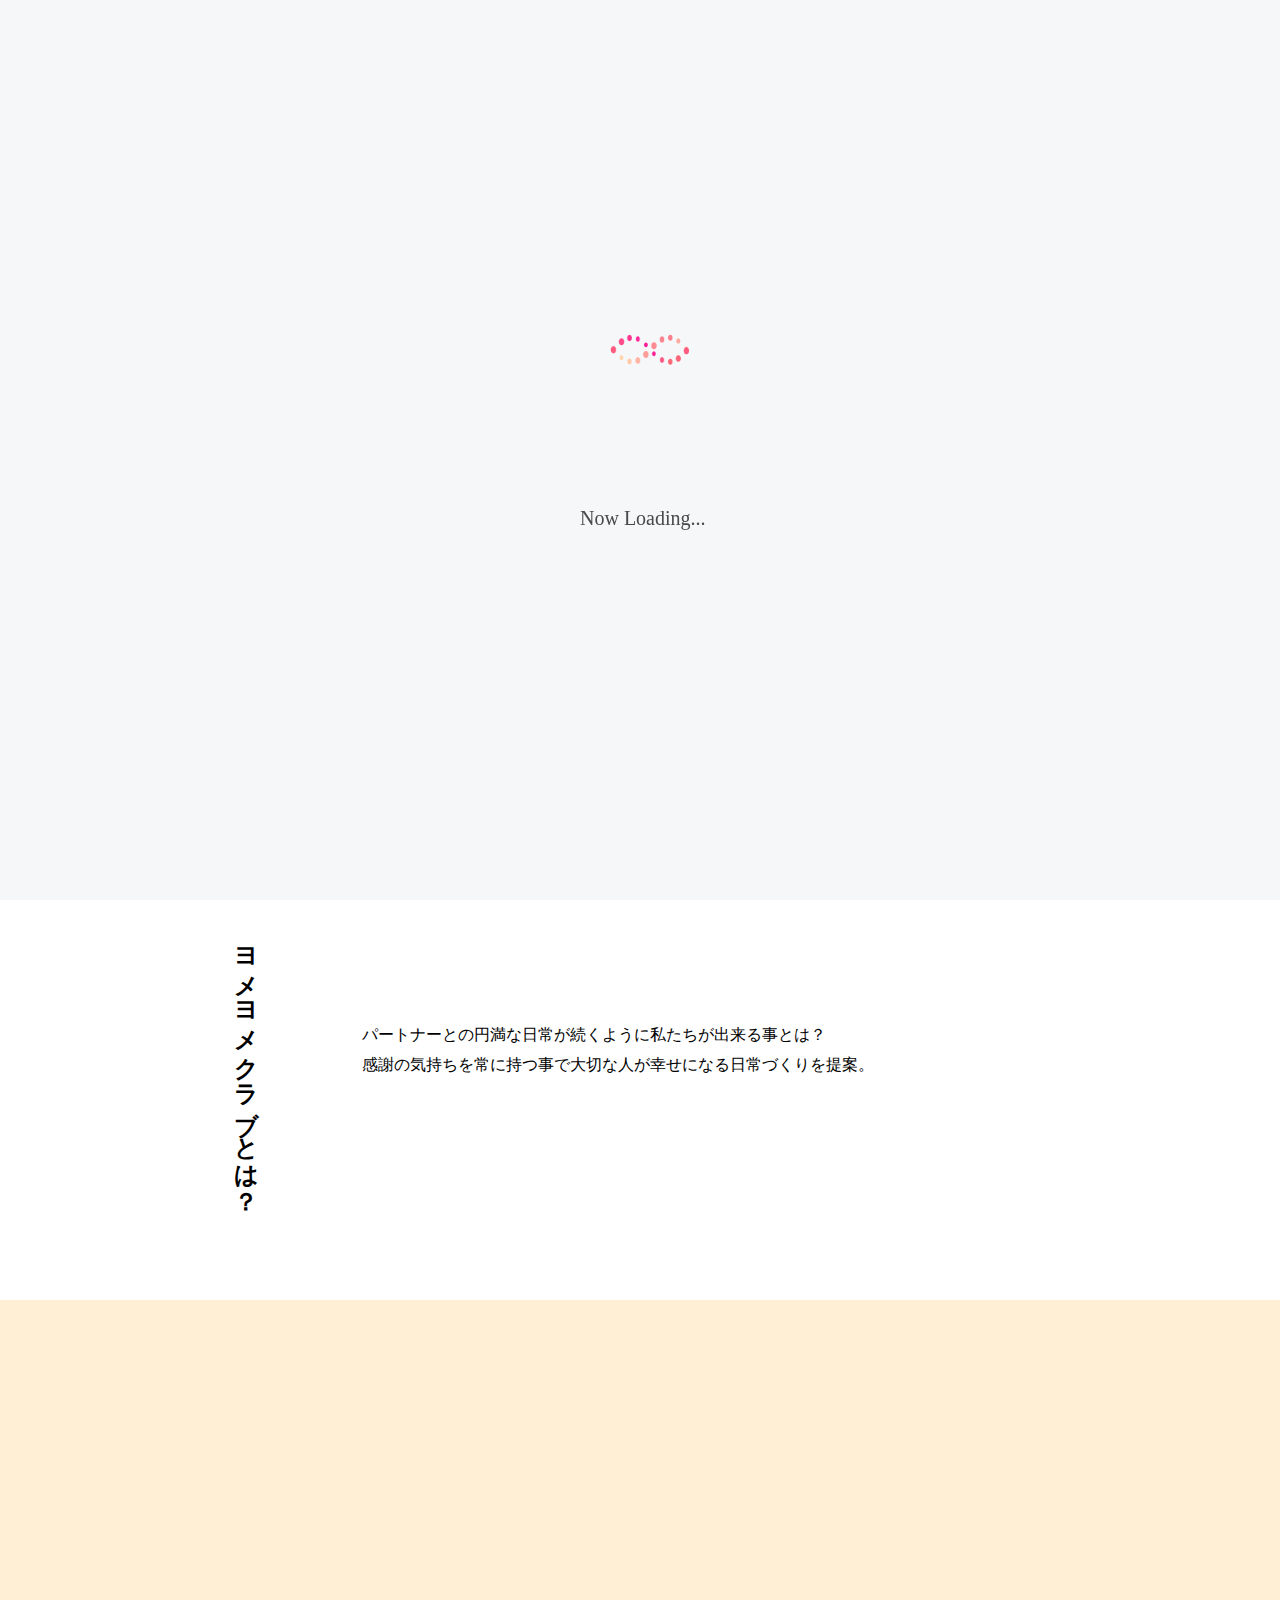
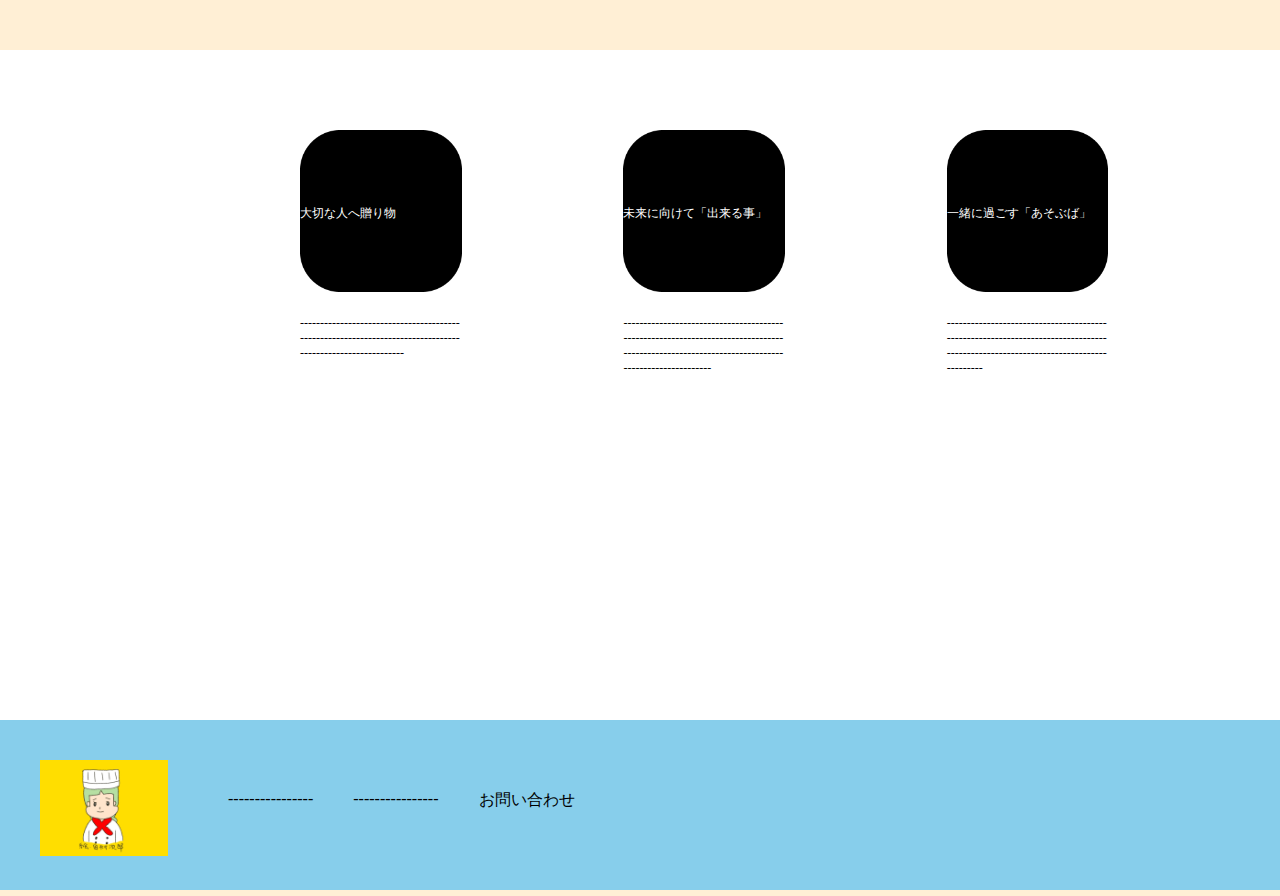
<file: index.html>
<!DOCTYPE html>
<html lang="jp">
<head>
    <meta charset="UTF-8">
    <meta name="viewport" content="width=device-width, initial-scale=1.0">
    <title>Document</title>
    <link rel="stylesheet" href="css/11.css">
</head>
<body>
        <!--ロード中に表示されるコンテンツ--->
    <div id="loader-bg">
        <div id="loader">
          <img class="loading" src="images/loading!!.gif" width="300px" height="300px" alt="Now Loading..." />
          <p>　　　　Now Loading...</p>
        </div>
    </div>
    <div id="wrap">
        <!--ロード後に表示させたい内容--->
        <div class="slide">
            <img  src="images/img1.jpg" alt="">
            <img  src="images/img2.jpg" alt="">
            <img   src="images/img3.jpg" alt="">
            <!--
            <img class="looo" src="images/EZO Radio-2.png" >
            -->
        </div>

        

    
        <div class="message-wrapper">
            <div class="message">
                <h1>ヨメヨメクラブとは？</h1>
                <p>パートナーとの円満な日常が続くように私たちが出来る事とは？<br>感謝の気持ちを常に持つ事で大切な人が幸せになる日常づくりを提案。</p>
            </div>
        </div>

        <!--パララックス部分--->
     
    
        <div class="content-wrapper"> 
            <div class="content">
                <div class="content-icon">
                    <img src="images/sample3.png">
                    <p>大切な人へ贈り物</p>
                </div>
                <p class="txt-contents">----------------------------------------------------------------------------------------------------------</p>
            </div>
            <div class="content">
                <div class="content-icon">
                    <img src="images/sample3.png">
                    <p>未来に向けて「出来る事」</p>
                </div>
                <p class="txt-contents">----------------------------------------------------------------------------------------------------------------------------------------------</p>
            </div>
            <div class="content">
                <div class="content-icon">
                    <img src="images/sample3.png  ">
                    <p>一緒に過ごす「あそぶば」</p>
                </div>
                <p class="txt-contents">---------------------------------------------------------------------------------------------------------------------------------</p>
            </div>

        </div>
       
    
        <footer>
            <div class="footer-logo"><img src="images/sample2.gif"></div>
            <div class="footer-list">
                <ul>
                    <li>----------------</li>
                    <li>----------------</li>
                    <li>お問い合わせ</li>
                </ul>
            </div>
        </footer>
    </div>


    <!---スプラッシュJQuery-->
    <script src="https://ajax.googleapis.com/ajax/libs/jquery/1.11.1/jquery.min.js"></script>
<script>
$(function() {
  var h = $(window).height();
  
  $('#wrap').css('display','none');
  $('#loader-bg ,#loader').height(h).css('display','block');
});
  
$(window).load(function () { //全ての読み込みが完了したら実行
  $('#loader-bg').delay(1500).fadeOut(1000);
  $('#loader').delay(1000).fadeOut(1000000);
  $('#wrap').css('display', 'block');
});
  
//10秒たったら強制的にロード画面を非表示
$(function(){
  setTimeout('stopload()',10000);
});
  
function stopload(){
  $('#wrap').css('display','block');
  $('#loader-bg').delay(900).fadeOut(800);
  $('#loader').delay(600).fadeOut(300);
}
</script>

<!--パララックスJquery-->
<script>

    if ($.cookie('WelcomeLayer') != 'isOpen') {
        $.when(
          $('.WelcomeLayer').show()
        )
        .done(function(){
          setTimeout(function(){
            $('.WelcomeLayer').fadeOut(500);
          },2000),
          $('main').show(),
          $.cookie('WelcomeLayer', 'isOpen')
        })
        .fail(function() {
          console.log('error');
        });
      } else {
        $('main').show();
      }
    
    </script>
    

</body>
</html>
</file>
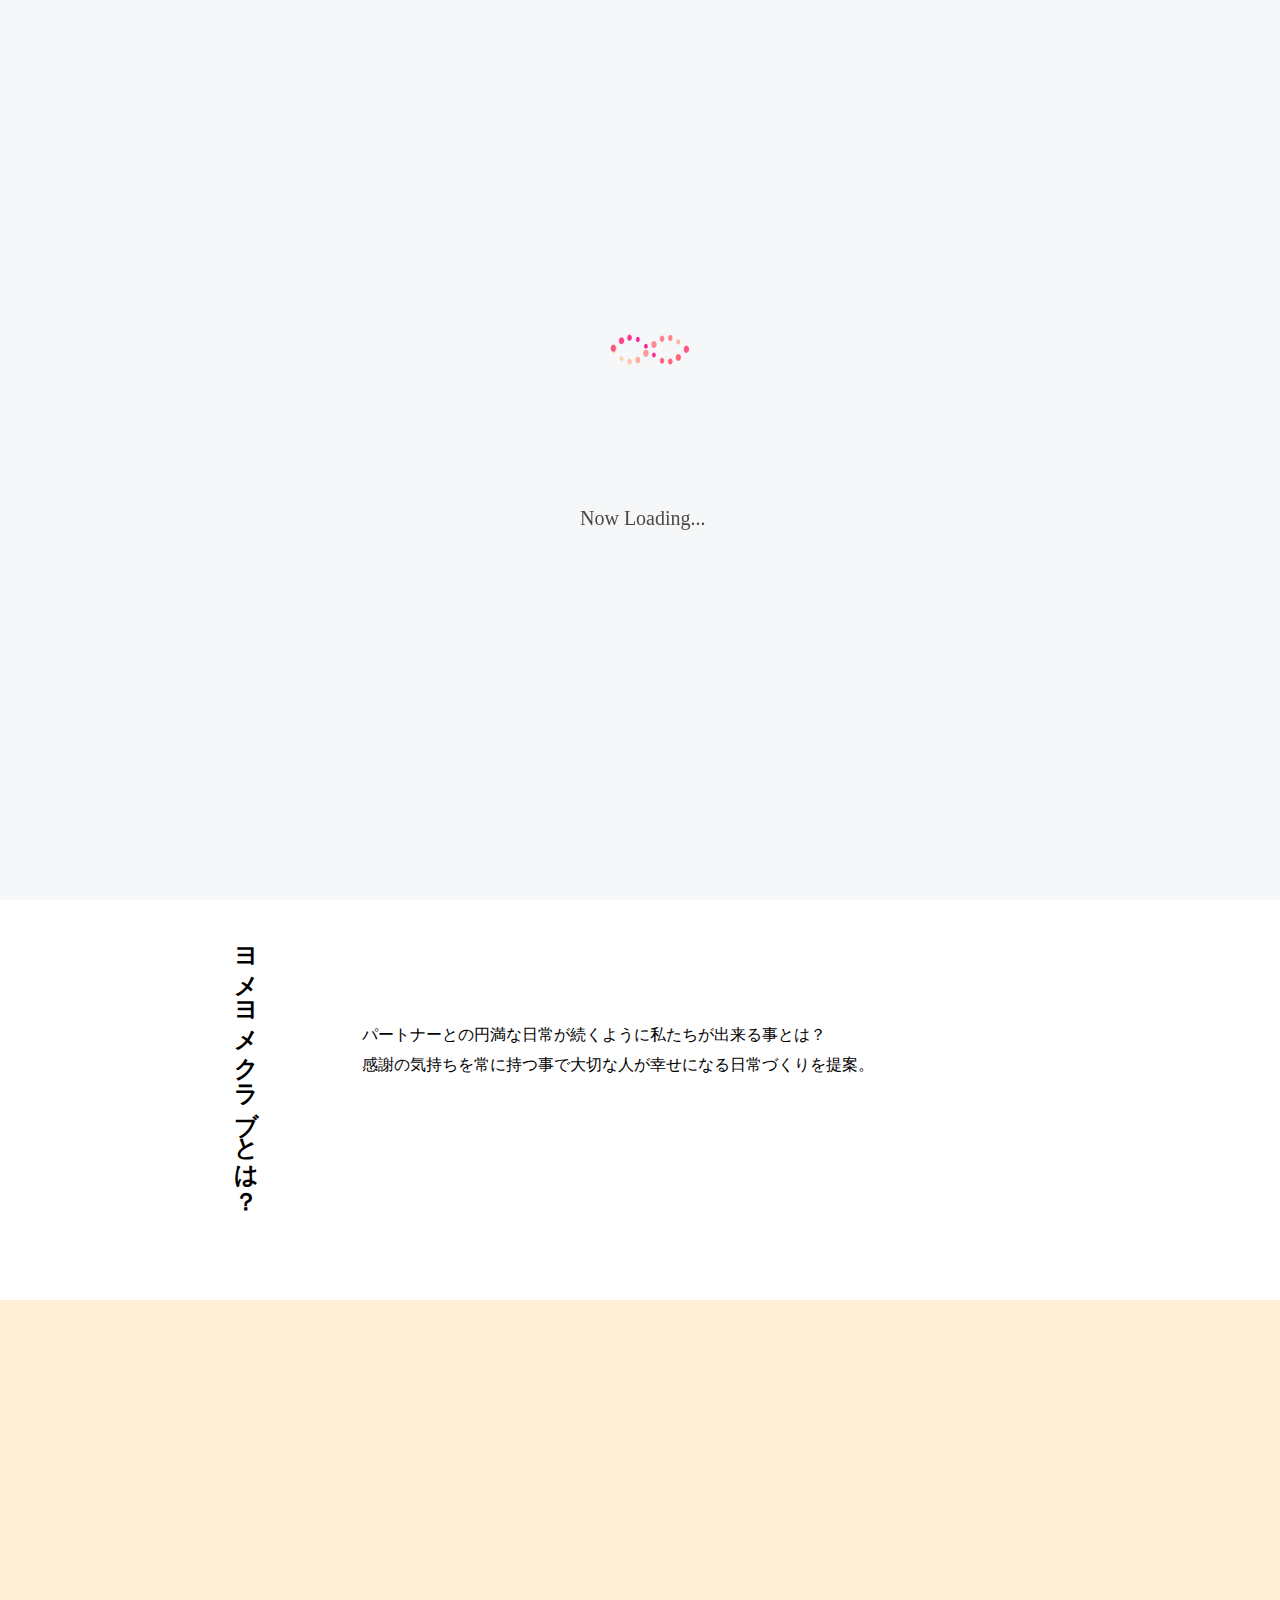
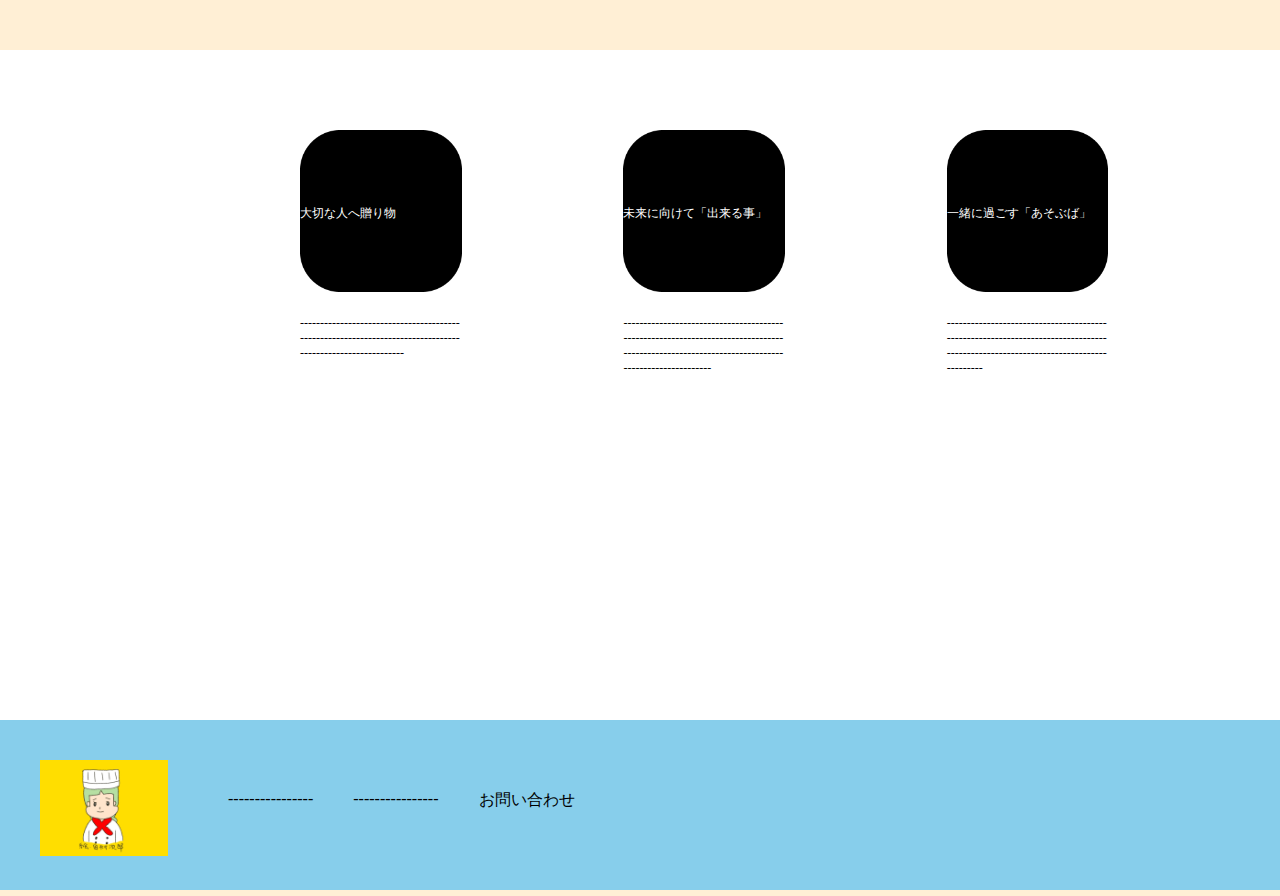
<file: 11.html>
<!DOCTYPE html>
<html lang="jp">
<head>
    <meta charset="UTF-8">
    <meta name="viewport" content="width=device-width, initial-scale=1.0">
    <title>Document</title>
    <link rel="stylesheet" href="css/11.css">
</head>
<body>
        <!--ロード中に表示されるコンテンツ--->
    <div id="loader-bg">
        <div id="loader">
          <img class="loading" src="images/loading!!.gif" width="300px" height="300px" alt="Now Loading..." />
          <p>　　　　Now Loading...</p>
        </div>
    </div>
    <div id="wrap">
        <!--ロード後に表示させたい内容--->
        <div class="slide">
            <img  class="i" src="images/niki1.jpeg" alt="">
            <img  class="i" src="images/niki2.jpeg" alt="">
            <img   class="i"src="images/niki3.jpeg" alt="">
            <img class="looo" src="images/EZO Radio-2.png" >
        </div>

        

    
        <div class="message-wrapper">
            <div class="message">
                <h1>ヨメヨメクラブとは？</h1>
                <p>パートナーとの円満な日常が続くように私たちが出来る事とは？<br>感謝の気持ちを常に持つ事で大切な人が幸せになる日常づくりを提案。</p>
            </div>
        </div>

        <!--パララックス部分--->
     
    
        <div class="content-wrapper"> 
            <div class="content">
                <div class="content-icon">
                    <img src="images/sample3.png">
                    <p>大切な人へ贈り物</p>
                </div>
                <p class="txt-contents">----------------------------------------------------------------------------------------------------------</p>
            </div>
            <div class="content">
                <div class="content-icon">
                    <img src="images/sample3.png">
                    <p>未来に向けて「出来る事」</p>
                </div>
                <p class="txt-contents">----------------------------------------------------------------------------------------------------------------------------------------------</p>
            </div>
            <div class="content">
                <div class="content-icon">
                    <img src="images/sample3.png  ">
                    <p>一緒に過ごす「あそぶば」</p>
                </div>
                <p class="txt-contents">---------------------------------------------------------------------------------------------------------------------------------</p>
            </div>

        </div>
       
    
        <footer>
            <div class="footer-logo"><img src="images/sample2.gif"></div>
            <div class="footer-list">
                <ul>
                    <li>----------------</li>
                    <li>----------------</li>
                    <li>お問い合わせ</li>
                </ul>
            </div>
        </footer>
    </div>


    <!---スプラッシュJQuery-->
    <script src="https://ajax.googleapis.com/ajax/libs/jquery/1.11.1/jquery.min.js"></script>
<script>
$(function() {
  var h = $(window).height();
  
  $('#wrap').css('display','none');
  $('#loader-bg ,#loader').height(h).css('display','block');
});
  
$(window).load(function () { //全ての読み込みが完了したら実行
  $('#loader-bg').delay(1500).fadeOut(1000);
  $('#loader').delay(1000).fadeOut(1000000);
  $('#wrap').css('display', 'block');
});
  
//10秒たったら強制的にロード画面を非表示
$(function(){
  setTimeout('stopload()',10000);
});
  
function stopload(){
  $('#wrap').css('display','block');
  $('#loader-bg').delay(900).fadeOut(800);
  $('#loader').delay(600).fadeOut(300);
}
</script>

<!--パララックスJquery-->
<script>

    if ($.cookie('WelcomeLayer') != 'isOpen') {
        $.when(
          $('.WelcomeLayer').show()
        )
        .done(function(){
          setTimeout(function(){
            $('.WelcomeLayer').fadeOut(500);
          },2000),
          $('main').show(),
          $.cookie('WelcomeLayer', 'isOpen')
        })
        .fail(function() {
          console.log('error');
        });
      } else {
        $('main').show();
      }
    
    </script>
    

</body>
</html>
</file>
<file: css/11.css>
@charset "UTF-8";
html, body, div, span, applet, object, iframe,
h1, h2, h3, h4, h5, h6, p, blockquote, pre,
a, abbr, acronym, address, big, cite, code,
del, dfn, em, img, ins, kbd, q, s, samp,
small, strike, strong, sub, sup, tt, var,
b, u, i, center,
dl, dt, dd, ol, ul, li,
fieldset, form, label, legend
 {
margin: 0;
padding: 0;
border: none;
font-style: normal;
text-align: left;
zoom: 1;
}


/*スプラッシュ*/

#loader-bg {
    display: none;
    position: fixed;
    width: 100%;
    height: 100%;
    top: 0px;
    left: 0px;
    background: #F5F7F9;
    z-index: 1;
  }
  #loader {
    display: none;
    position: fixed;
    top: 200px;
    left: 500px;
    text-align: center;
    color: rgb(73, 73, 73);
    font-size: 20px;
    z-index: 2;
  }

  /*スライドショー部分*/

  .slide {
    position: relative;
    width: 100%;
    height: 1000px;
    overflow: hidden;
    z-index: 1;
  }

   .looo{
       position: absolute;
       top: 0;
       left: 0;
       width: 10%;
       
       z-index: 1;
   }
  .slide img {
    position: absolute;
    top: 50%;
    left: 50%;
    transform: translate(-50%, -50%);
    width: 100%;
    height: auto;
    opacity: 0;
    animation :slideshow 12s linear infinite;
  }

  @keyframes slideshow {
    0%{
      opacity: 0;
    }
    10%{
      opacity: 1;
    }
    28%{
      opacity: 1
    }
    38%{
      opacity: 0;
    }
    100%{
      opacity: 0;
    }
  }
  .slide .i {
    position: absolute;
    top: 50%;
    left: 50%;
    transform: translate(-50%, -50%);
    width: 100%;
    height: auto;
    opacity: 0;
    animation :slideshow 12s linear infinite;
    z-index: -1;
  }
  
  .slide {
    position: relative;
    width: 100%;
    height: 800px;
    overflow: hidden;
    z-index: -1;
  }
  

  .wrap{
      height: 600px;
  }
   

   
  .slide img:nth-child(2){
    animation-delay: 4s;
  }
   
  .slide img:last-child{
    animation-delay: 8s;
  }


  
body{
    background-color:papayawhip;
    padding: 0;
}




.top{
    position: relative;
}

.top img{
    width:100%;
}

.top-logo{
    position: absolute;
    top: 0;
    left: 0;
}

.top-logo img{
    height:15%;
    width:15%;
}



.message-wrapper{
    margin-bottom:350px;
}

.message{
    background-color:white;
    display:flex;
    align-items: center;
    height: 500px;
}

.message h1{
    font-size:24px;
    -ms-writing-mode: tb-rl;
    writing-mode: vertical-rl;
    margin-left:230px;
    padding-top: 30px;

}

.message p{
    font-size:16px;
    margin-left: 100px;
    line-height: 30px;
    padding-top: -20px;
}



.content-wrapper{
    text-align: center;
    background-color:white;
    height:600px;
    padding-bottom:70px;
    padding-left: 300px;
}

.content{
    float:left;
    width:33%;
    margin-top:80px;
}

.content-icon{
    position:relative;
    
}

.content-icon:hover{
    opacity:0.7;
}

.content-icon img{
    width:50%;
    height:50%;
}

.content-icon p{
    color:white;
    font-size:12px;
    position: absolute;
    top:75px;
    width:100%;
}

.txt-contents{
    width:50%;
    display:inline-block;
    font-size: 12px;
    margin-top:20px;
}




footer{
    height:170px;
    background-color:skyblue;
}

.footer-logo img{
    height:10%;
    width:10%;
    float:left;
    padding:40px 40px;
}

.footer-list li{
    float:left;
    padding:70px 20px;
    list-style-type: none;
}

/* パララックス */
</file>
